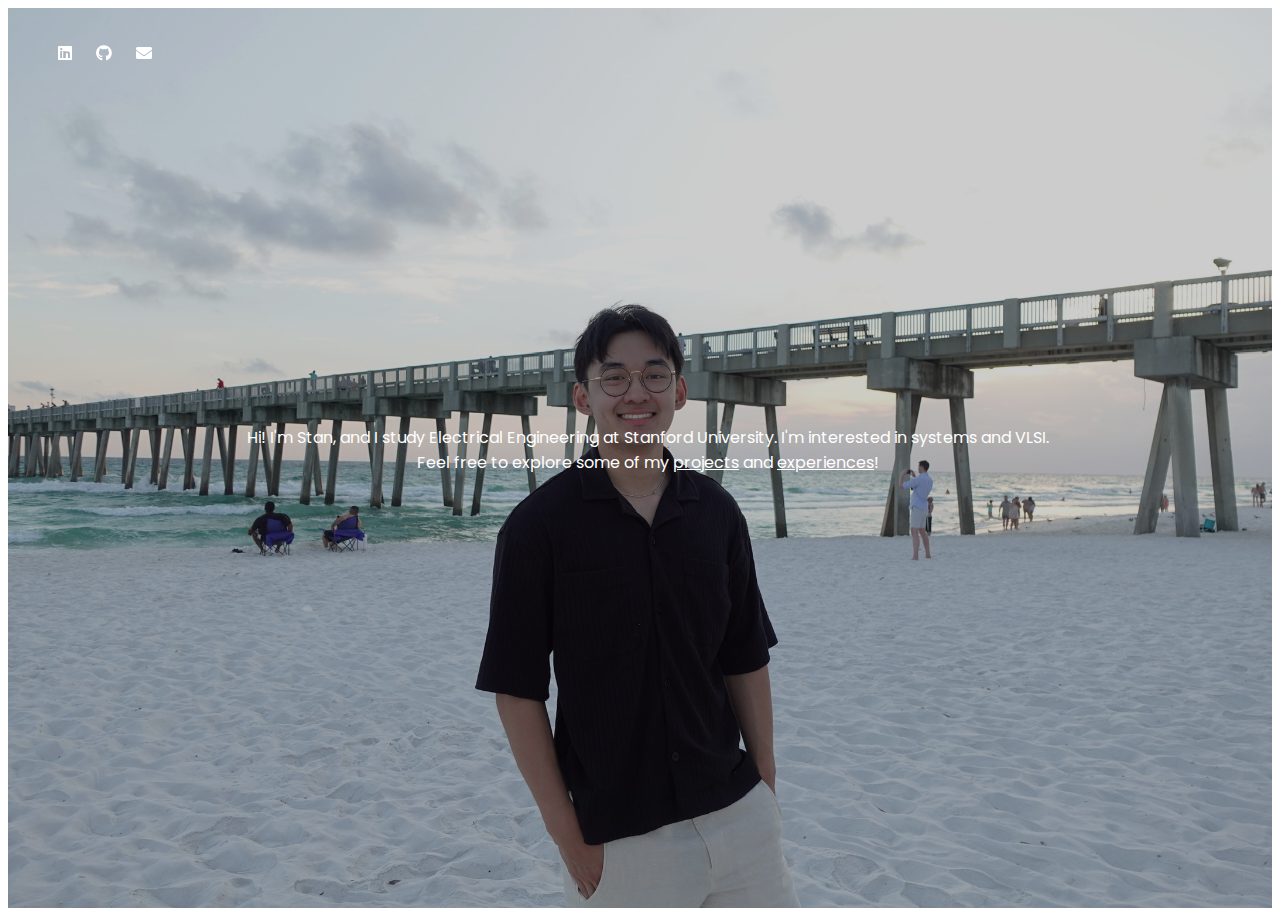
<file: index.html>
<!DOCTYPE html>
<html lang="en">
<head>
    <!-- font references are here -->
    <link href = 'https://fonts.googleapis.com/css?family=Poppins' rel = 'stylesheet'>
    <link rel = "stylesheet" href = "https://cdnjs.cloudflare.com/ajax/libs/font-awesome/5.15.3/css/all.min.css">

    <!-- reference to the css file -->
    <link rel = "stylesheet" href = "app.css"/>

</head>

<body>

    <!-- the navbar is at the top of the website and directs users to certain areas -->
    <div class = "navbar">
            <ul> 
                <li><a href = "https://linkedin.com/in/stanminlee" target = "_blank"><i class = "fab fa-linkedin"></i></a></li>
                <li><a href = "https://github.com/stanminlee" target = "_blank"><i class = "fab fa-github"></i></a></li>
                <li><a href = mailto:slee93@stanford.edu target="_blank"><i class = "fas fa-envelope"></i></a></li>
            </ul>
    </div>

    <!-- homepage of the website -->
    <section id = "home">

        <!-- content -->
        <div class = "center fade-in-text">
            <p>
                Hi! I'm Stan, and I study Electrical Engineering at Stanford University. I'm interested in systems and VLSI.
                <br>
                Feel free to explore some of my <a href = "projects.html"> projects</a> and <a href = "experience.html"> experiences</a>!
            </p>
        </div>

    </section>

</body>

</html>
</file>
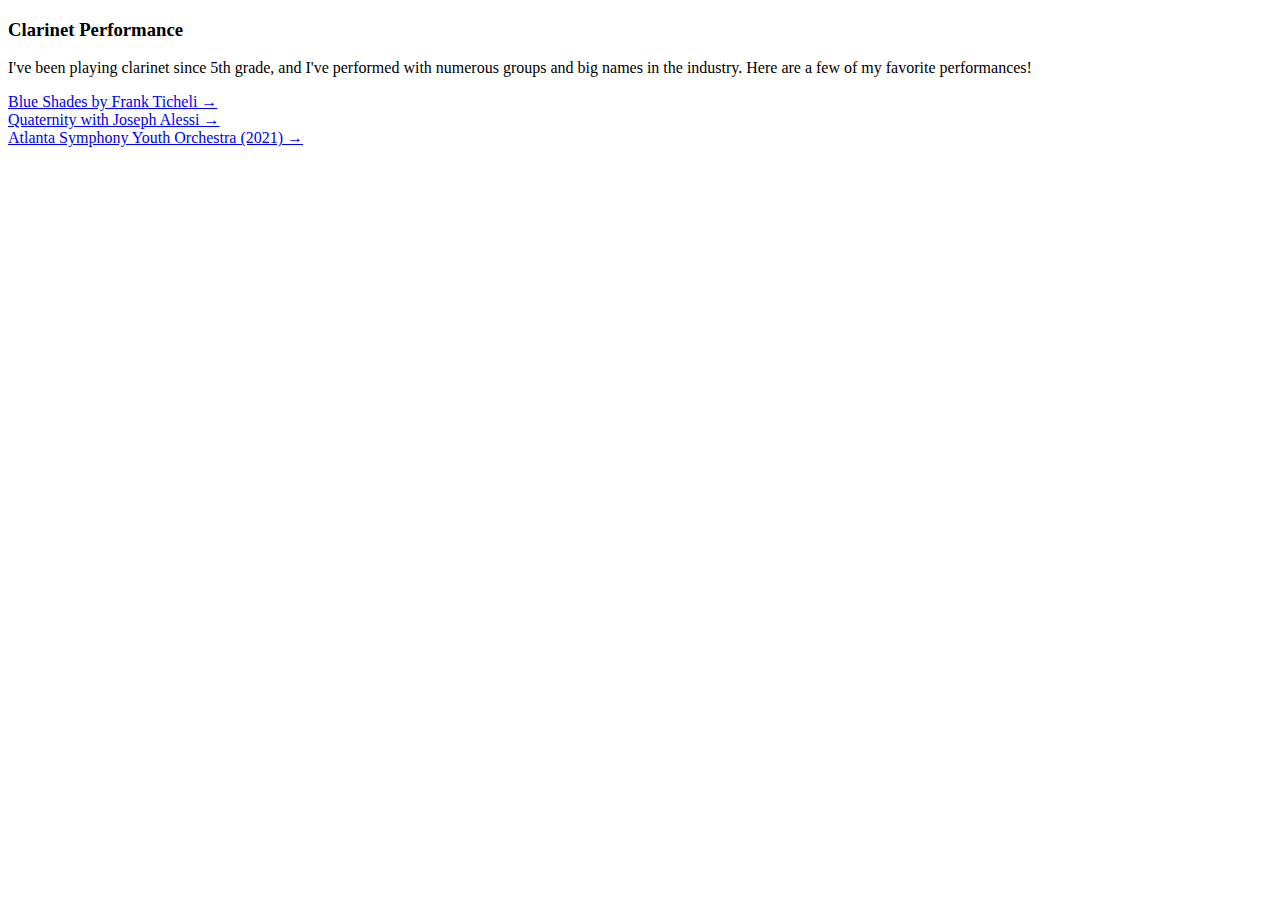
<file: more.html>
<!DOCTYPE html>
<html lang="en">
<head>
    <!-- font references are here -->
    <link href = 'https://fonts.googleapis.com/css?family=Poppins' rel = 'stylesheet'>
    <link rel = "stylesheet" href = "https://cdnjs.cloudflare.com/ajax/libs/font-awesome/5.15.3/css/all.min.css">

    <!-- reference to the css file -->
    <link rel = "stylesheet" href = "app.css"/>

    <meta name = "viewport" content = "width=device-width, initial-scale = 1" />

</head>

<body>

    <!-- the navbar is at the top of the website and directs users to certain areas -->
    <div class = "navbar">
            <ul> 
                <li><a href = "index.html"> Home </a></li>
                <li><a href = "https://linkedin.com/in/stanminlee" target = "_blank"><i class = "fab fa-linkedin"></i></a></li>
                <li><a href = "https://github.com/stanminlee" target = "_blank"><i class = "fab fa-github"></i></a></li>
                <li><a href = mailto:slee93@stanford.edu target="_blank"><i class = "fas fa-envelope"></i></a></li>
            </ul>
    </div>

    <!-- interests -->
    <section id = "more">

        <div class = "project-card">
            <h3>Clarinet Performance</h3>
            <p>
                I've been playing clarinet since 5th grade, and 
                I've performed with numerous groups and big names
                in the industry. 
                Here are a few of my favorite performances!
            </p>
            <a href = "https://www.youtube.com/watch?v=459RkhLmySk" target = "_blank" class = "project-link">Blue Shades by Frank Ticheli →</a> <br>
            <a href = "https://www.youtube.com/watch?v=a2kCl5xgvX0&t" target = "_blank" class = "project-link">Quaternity with Joseph Alessi →</a> <br>
            <a href = "https://www.youtube.com/watch?v=4LAh9Io4Cyw" target = "_blank" class = "project-link">Atlanta Symphony Youth Orchestra (2021) →</a> <br>
        </div>

    </section>

</body>

</html>
</file>
<file: app.css>
html {
    scroll-behavior: smooth;
}

/* different sections */

#home {
    width: 100%;
    height: 100vh;
    background-image: linear-gradient(rgba(0, 0, 0, 0.2), rgba(0, 0, 0, 0.2)), url(StanLee.JPG);
    background-size: cover;
    background-position: center;
}

#projects {
    width: 100%;
    padding: 40px 0;
    height: 100vh;
    background-image: linear-gradient(rgba(0, 0, 0, 0.2), rgba(0, 0, 0, 0.2)), url(Stanford.jpg);
    background-size: cover;
    background-position: center;

    display: flex;
    flex-wrap: wrap;
    justify-content: center; 
    align-items: center; 
    align-content: center;
    min-height: 100vh;
    padding: 20px;
    gap: 20px;
}

#experience {
    width: 100%;
    height: 100vh;
    background-image: linear-gradient(rgba(0, 0, 0, 0.2), rgba(0, 0, 0, 0.2)), url(Stanford.jpg);
    background-size: cover;
    background-position: center;

    display: flex;
    flex-wrap: wrap;
    justify-content: center; 
    align-items: center; 
    align-content: center;
    min-height: 100vh;
    padding: 20px;
    gap: 20px;
}

.navbar {
    margin: right;
    padding: 25px 0;
    display: flex;
    align-items: center;
    justify-content: space-between;

    background-color: transparent;
    position: fixed; 
    top: 0;

    z-index: 1;
}

.navbar ul li {
    list-style: none;
    display: inline-block;
    margin: 0 10px;
    position: relative;
}

.navbar ul li a {
    font-family: "Poppins";
    text-decoration: none;
    color: white;
    text-transform: uppercase;
}

.navbar ul li::after {
    content: '';
    height: 2px;
    width: 0;
    background-color: white;
    position: absolute;
    left: 0;
    bottom: -5px;
    transition: 0.5s;
}

.navbar ul li:hover::after {
    width: 100%;
}

.center {
    width: 100%;
    position: absolute;
    top: 50%;
    transform: translateY(-50%);
    text-align: center;
    color: white;
    font-family: "Poppins";
}

.center p a {
    color: white;
}

.center p a:visited, .center p a:hover, .center p a:active {
    color: white;
}

.fade-in-text {
    animation: fadeIn 1.5s;
}

@keyframes fadeIn {
    0% { opacity: 0; }
    100% { opacity: 1; }
}

/* project section classes */

.card {
    width: calc(33% - 20px);
    box-shadow: 0 4px 8px 0 rgba(0,0,0,0.2);
    transition: 0.3s;
    padding: 16px;
    margin-top: 16px;
    background: rgba(0, 0, 0, 0.8);
    border-radius: 10px;
    color: white;
    font-family: "Poppins";
}

.card-link {
    color: #CD7F32;
    text-decoration: none;
    font-family: "Poppins";
}

.card-link:hover {
    text-decoration: underline;
}
</file>
